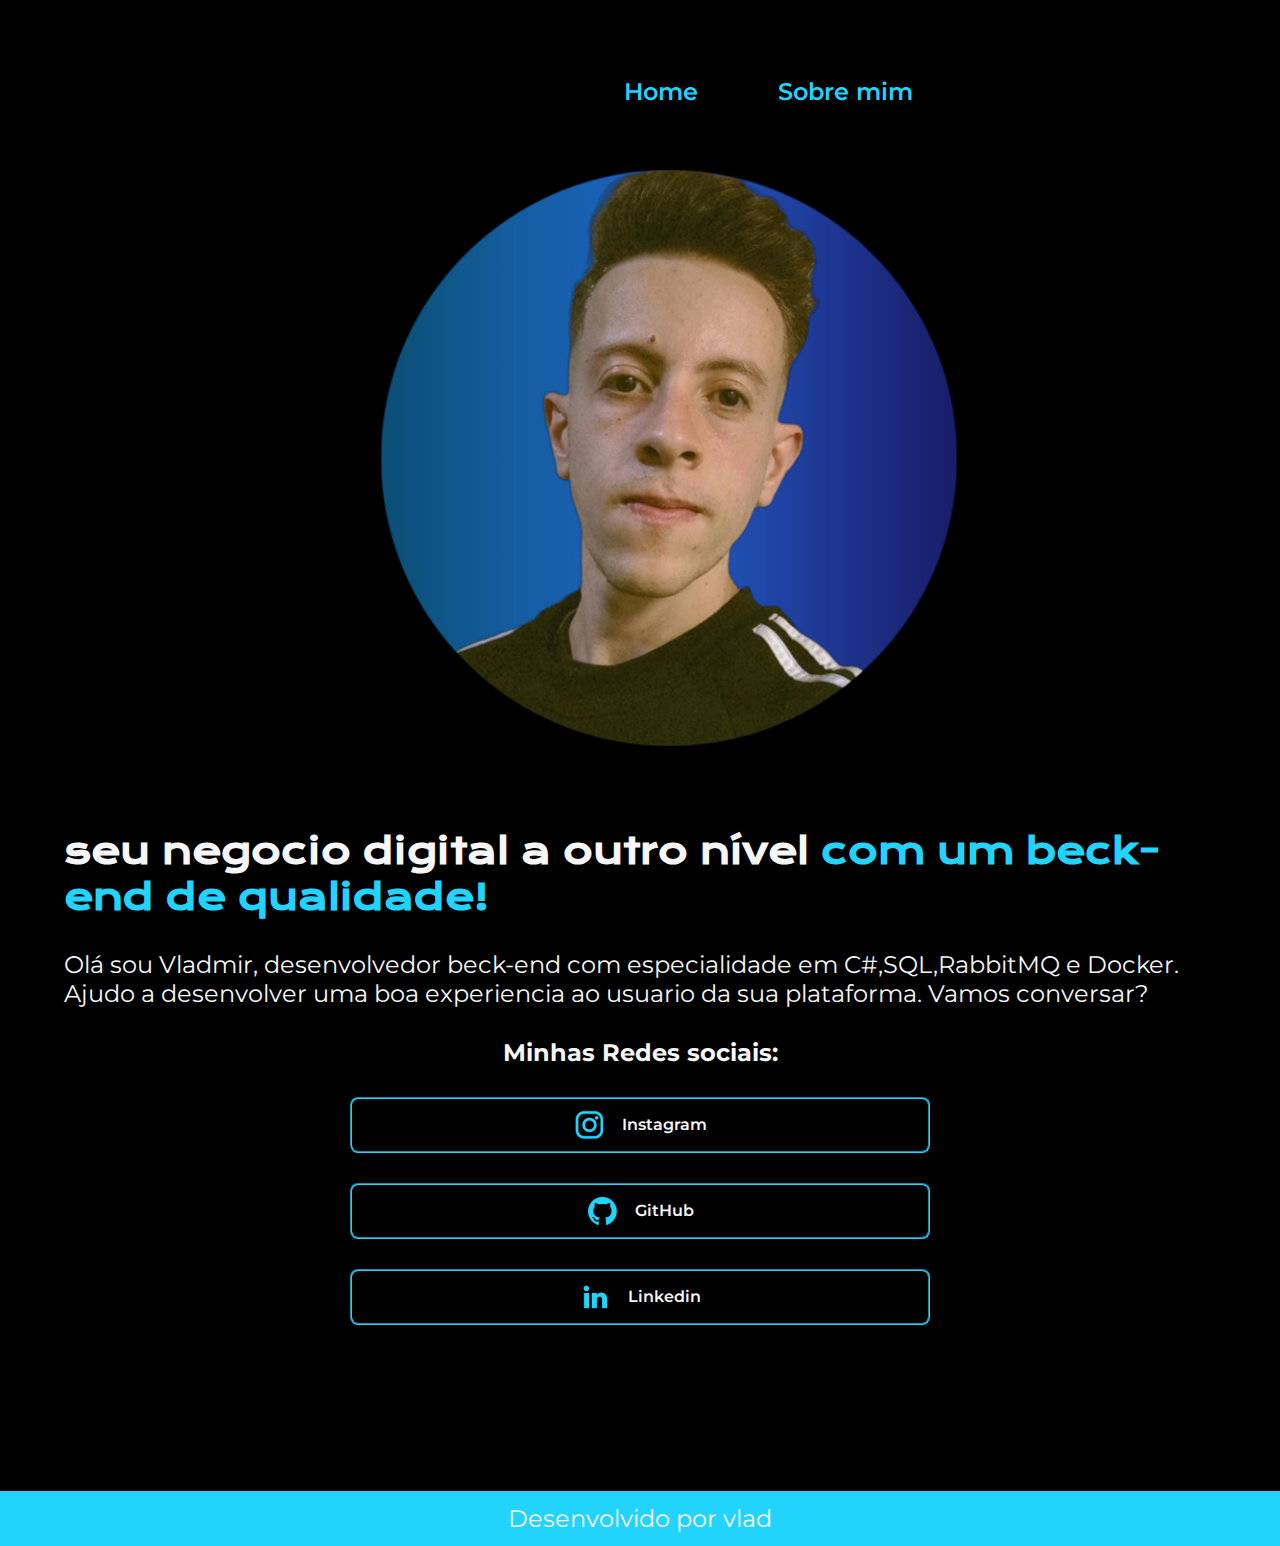
<file: index.html>
<!DOCTYPE html>
<html lang="en">
<head>
    <meta charset="UTF-8">
    <meta http-equiv="X-UA-Compatible" content="IE=edge">
    <meta name="viewport" content="width=device-width, initial-scale=1.0">
    <title> Portifolio </title>
    <link rel="stylesheet" href="./styles/style.css">
</head>
<body>
    <header class="cabecalho">
        <nav class="cabecalho__menu">
            <a class="cabecalho__menu__link" href="index.html">Home</a>
            <a class="cabecalho__menu__link" href="about.html">Sobre mim </a>
        </nav>
    </header>
    <main class="apresentacao">
        <section class="apresentacao__conteudo">
            <h1 class="apresentacao__conteudo__titulo"><strong> seu negocio digital a outro nível <Strong class="titulo-destaque"> com um beck-end de qualidade!</Strong> </strong></h1>
            <p class="apresentacao___conteudo__texto">Olá sou Vladmir, desenvolvedor beck-end com especialidade em C#,SQL,RabbitMQ e Docker. Ajudo a desenvolver uma boa experiencia ao usuario da sua plataforma. Vamos conversar? </p>
            <div class="apresentacao__links">
                 <h2 class="apresentacao__links__subtitulo">Minhas Redes sociais: </h2>
                <a class= "apresentacao__links__navegacao" target="blank" href="https://Instagram.com/oliveira_vlad"><img src="./sets/instagram.png" alt="logo do Instagram"> Instagram </a>
                <a class= "apresentacao__links__navegacao" target="blank" href="https://github.com/VladNeres"><img src="./sets/github.png" alt="Logo gitHub"> GitHub</a>
                <a class= "apresentacao__links__navegacao" target="blank" href="https://www.linkedin.com/in/vladmir-neres-de-oliveira-4a4b21228/"><img src="./sets/linkedin.png" alt="Logo Linkedub"> Linkedin</a>
            </div> 
        </section>
        <img class= "apresentacao__imagem" src="./sets/imagem vlad.png" alt="foto do vlad" title="foto de perfil">
        
    </main>
    <footer class="rodape">
            <p >Desenvolvido por vlad</p>
    </footer>
</body>
</html>
</file>
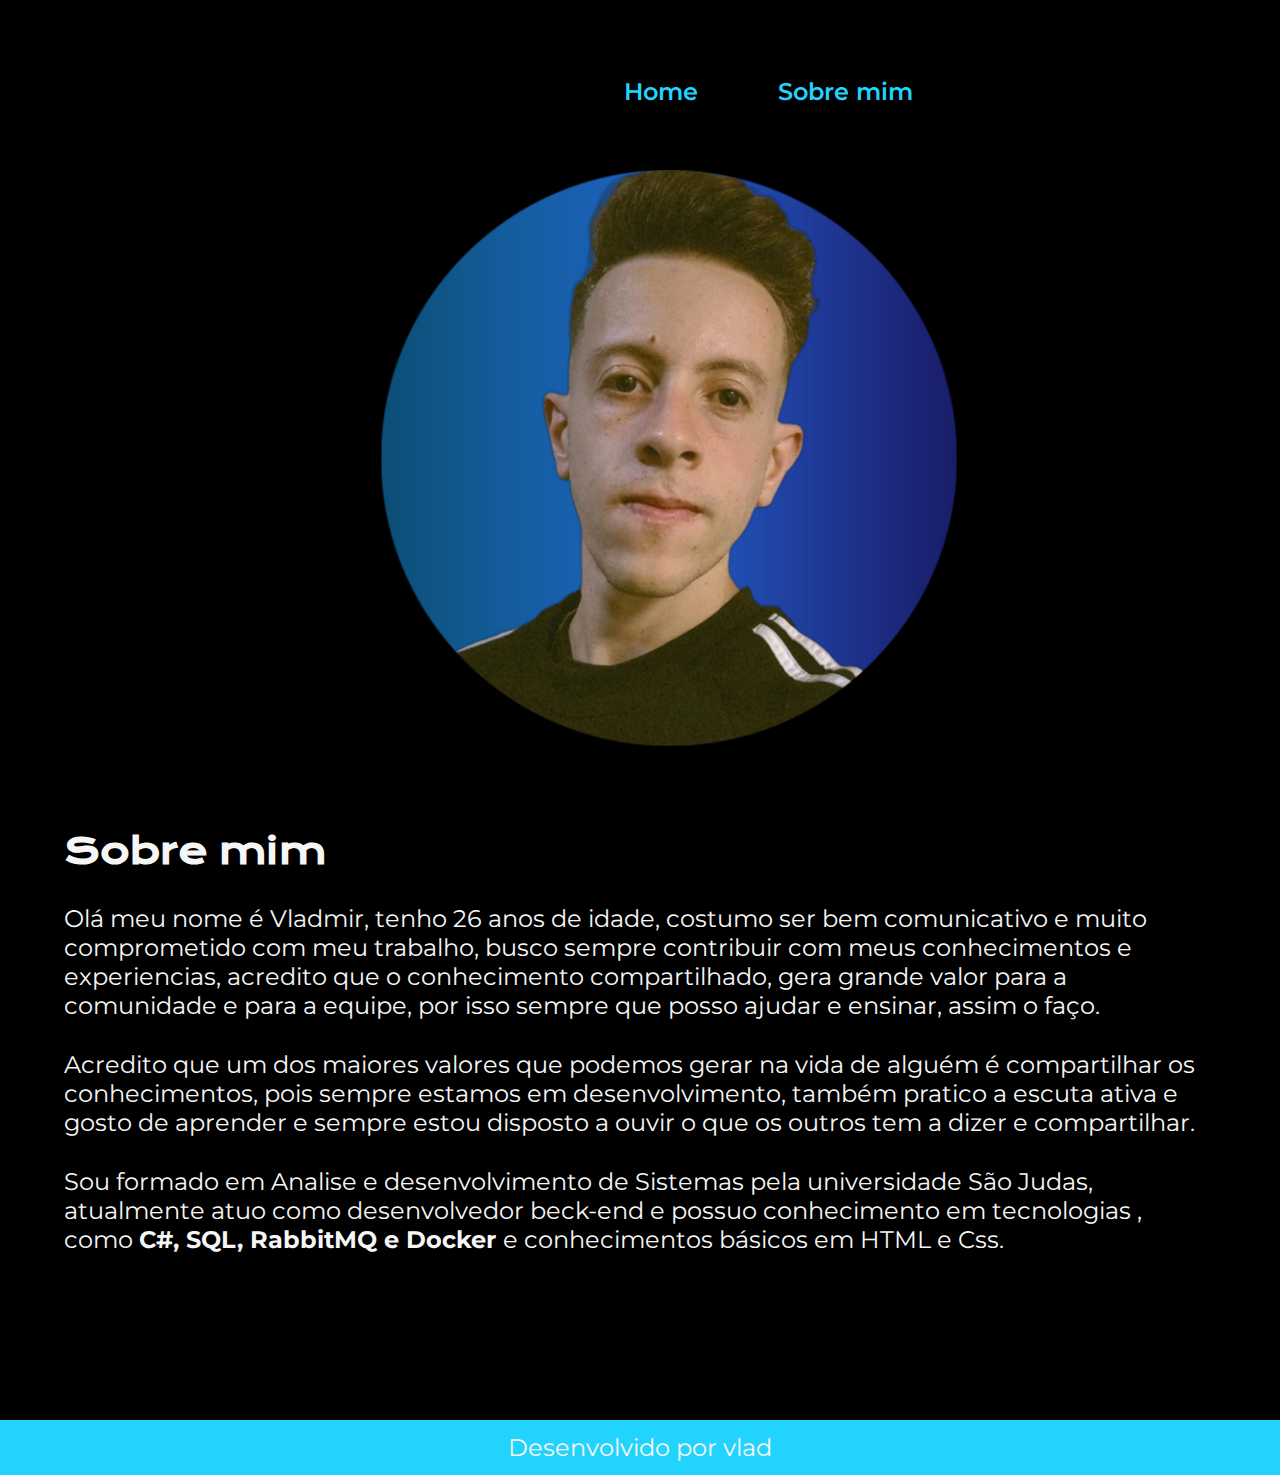
<file: about.html>
<!DOCTYPE html>
<html lang="pt-br">
<head>
    <meta charset="UTF-8">
    <meta name="viewport" content="width=device-width, initial-scale=1.0">
    <link rel="stylesheet" href="styles/style.css">
    <title>Sobre mim</title>

</head>
<body>
    <header class="cabecalho">
        <nav class="cabecalho__menu">
            <a class="cabecalho__menu__link" href="index.html">Home</a>
            <a class="cabecalho__menu__link" href="about.html">Sobre mim </a>
        </nav>
    </header>
    
    <main class="apresentacao">
        <section class="apresentacao__conteudo">
            <h1 class="apresentacao__conteudo__titulo">Sobre mim</h1>
            <p class="apresentacao___conteudo__texto">Olá meu nome é Vladmir, tenho 26 anos de idade, costumo ser bem comunicativo e muito comprometido com meu trabalho, busco sempre contribuir com meus conhecimentos e experiencias, acredito que o conhecimento compartilhado, gera grande valor para a comunidade e para a equipe, por isso sempre que posso ajudar e ensinar, assim o faço.</p>
            <p class="apresentacao___conteudo__texto">Acredito que um dos maiores valores que podemos gerar na vida de alguém é compartilhar os conhecimentos, pois sempre estamos em desenvolvimento, também pratico a escuta ativa e gosto de aprender e  sempre estou disposto a ouvir o que os outros tem a dizer e compartilhar.</p>
            <p class="apresentacao___conteudo__texto"> Sou formado em Analise e desenvolvimento de Sistemas pela universidade São Judas, atualmente atuo como desenvolvedor beck-end e possuo conhecimento em tecnologias , como <strong>C#, SQL, RabbitMQ e Docker </strong> e conhecimentos básicos em HTML e Css.   </p>
        </section>
       
        <img class= "apresentacao__imagem" src="./sets/imagem vlad.png" alt="foto do vlad" title="foto de perfil">
    </main>
    <footer class="rodape"> 
        <p>Desenvolvido por vlad</p> 
    </footer>
</body>
</html>
</file>
<file: styles/style.css>
@import url('https://fonts.googleapis.com/css2?family=Krona+One&family=Montserrat:ital,wght@0,600;1,400&display=swap');

:root{
    --cor-primaria: #000000;
    --cor-secundaria: #F6F6F6; 
    --cor-tercearea: #22D4FD;
    --cor-hover: #272727;

    --fonte-principal: 'Krona One', sans-serif;
    --fonte-secundaria: 'Montserrat', sans-serif;
}

*{
    margin:0;
    border:0;
    padding: 0;
}
body{
    
    box-sizing: border-box;
    background-color: var(--cor-primaria);
    color: var(--cor-secundaria);  
}

.cabecalho{
    padding: 4% 0% 0% 20%;
}
.cabecalho__menu{
    display:flex;
    gap: 80px;
}
.cabecalho__menu__link{
    font-family: var(--fonte-secundaria);
    font-size: 1.5rem;
    font-weight: 600;
    color: var(--cor-tercearea);
    text-decoration: none;
}

.apresentacao{
    padding: 5% 20%;
    display: flex;
    align-items: center;
    justify-content: space-between;
    gap:82px;
}

.apresentacao__conteudo{
    width: 50%;
    display: flex;
    flex-direction: column;
    gap:30px;
}

.apresentacao__conteudo__titulo{
    font-size: 2.25rem;
    font-family: var(--fonte-principal);
}

.titulo-destaque{
    color: var(--cor-tercearea);
}

.apresentacao___conteudo__texto{
    font-size: 1.5rem;
    font-family: var(--fonte-secundaria);
}

.apresentacao__links{
    display: flex;
    flex-direction: column;
    
    align-items: center;
    gap:30px;
}

.apresentacao__links__subtitulo{
    font-family: var(--fonte-secundaria);
    font-weight: 400px;
    font-size: 1.5rem;
}

.apresentacao__links__navegacao{
    width: 50%;
    display:flex;
    justify-content: center;
    gap:16px;
    text-align: center;
    align-items: center;
    border-radius: 8px;
    font-size: 1.0rem;
    padding: 10px 0;
    text-decoration: none;
    color:var(--cor-secundaria);
    font-family: var(--fonte-secundaria);
    font-weight: 600;
    border: 2px  groove var(--cor-tercearea);
    
}
.aapresentacao__links__navegacao:hover{
    background-color: var(--cor-hover);
    pointer-events: pointer;
        
}


.apresentacao__imagem{
    width: 50%;
    display: flex;
    align-items: center;
    margin-left: 5%;
}

.rodape{
 background-color: var(--cor-tercearea);
 padding: 1%;
 text-align: center;
 font-size: 1.5rem;
 font-family: var(--fonte-secundaria);
 font-weight: 400;
 margin-top: 8%;
}

@media (max-width: 1500px){

    .cabecalho{
        padding: 6% 0% 0% 20%;
    }
    .cabecalho__menu{
        justify-content: center;
    }
    .apresentacao{
        padding: 5%;
        flex-direction: column-reverse;
    }

    .apresentacao__conteudo{
        width: auto;
    }
}
</file>
